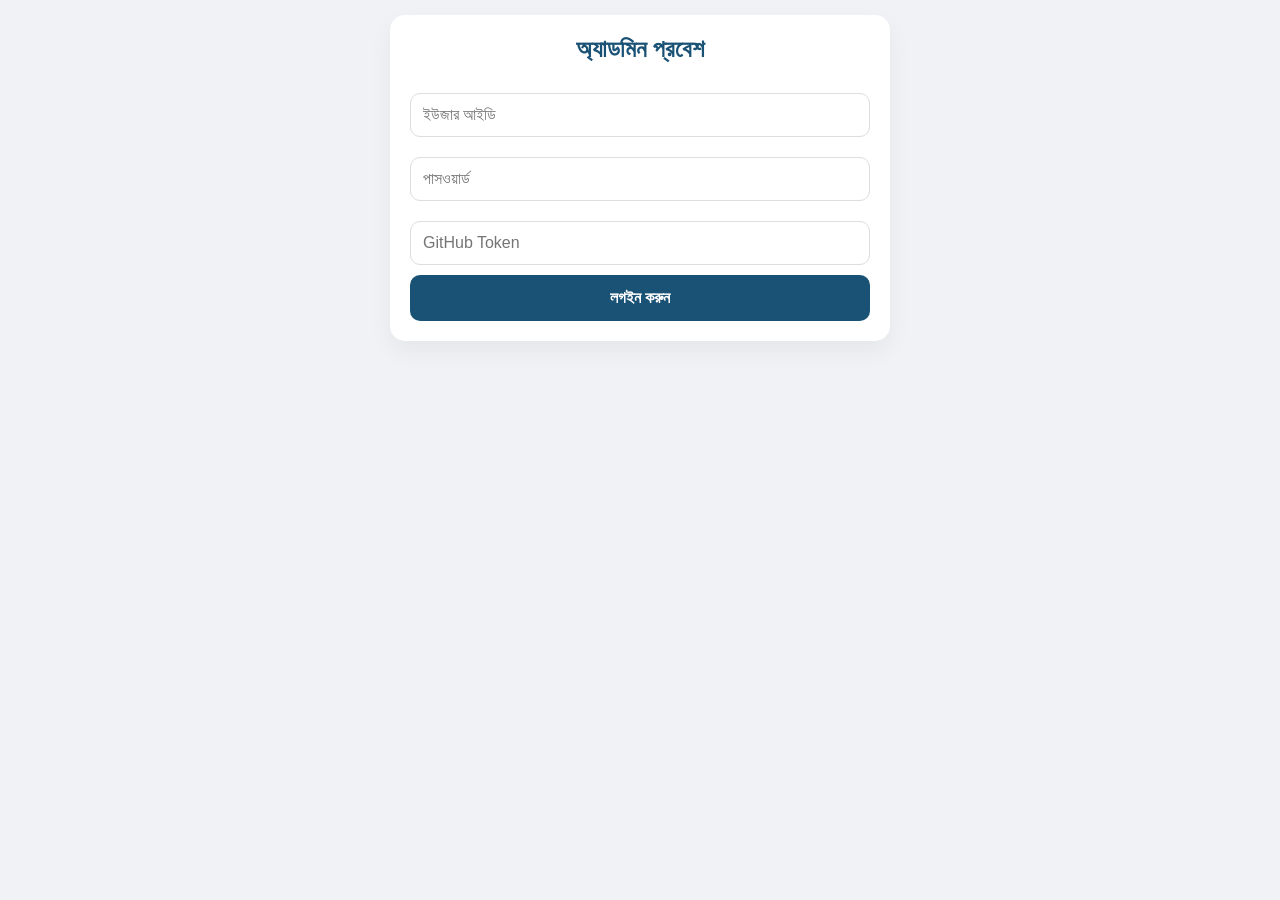
<file: admin.html>
<!DOCTYPE html>
<html lang="bn">
<head>
    <meta charset="UTF-8">
    <meta name="viewport" content="width=device-width, initial-scale=1.0, maximum-scale=1.0, user-scalable=no">
    <title>PSSUS Admin - Pro Panel</title>
    <style>
        body { 
            font-family: 'Segoe UI', Roboto, sans-serif; 
            background: #f0f2f5; 
            margin: 0; 
            padding: 15px;
            color: #333;
        }

        .container { 
            width: 100%; 
            max-width: 500px; 
            margin: 0 auto;
            background: white; 
            padding: 20px; 
            border-radius: 15px; 
            box-shadow: 0 10px 25px rgba(0,0,0,0.05); 
            box-sizing: border-box;
        }

        h2, h3 { color: #1a5276; text-align: center; margin-top: 0; }

        input, select { 
            width: 100%; 
            padding: 12px; 
            margin: 10px 0; 
            border: 1px solid #ddd; 
            border-radius: 10px; 
            box-sizing: border-box; 
            font-size: 16px;
            outline: none;
        }

        input:focus { border-color: #1a5276; }

        .btn { 
            background: #1a5276; 
            color: white; 
            border: none; 
            padding: 14px; 
            cursor: pointer; 
            border-radius: 10px; 
            font-size: 16px; 
            font-weight: bold; 
            width: 100%; 
            transition: 0.3s;
        }
        
        .btn:active { transform: scale(0.97); }
        .btn-red { background: #c0392b; }
        .btn-green { background: #27ae60; }

        #dashboard { display: none; } /* শুরুতে ড্যাশবোর্ড লুকানো থাকবে */

        .input-group { 
            background: #fdfdfd; 
            padding: 15px; 
            border-radius: 12px; 
            border: 1px solid #eee; 
            margin-bottom: 25px; 
        }

        .table-wrapper {
            overflow-x: auto;
            margin-top: 15px;
            border-radius: 8px;
        }

        .member-table { 
            width: 100%; 
            border-collapse: collapse; 
            font-size: 14px;
        }

        .member-table th, .member-table td { 
            padding: 12px; 
            border-bottom: 1px solid #eee; 
            text-align: left; 
        }

        .action-btns { display: flex; gap: 8px; }

        #status { text-align: center; font-weight: bold; margin: 15px 0; min-height: 24px; }

        /* মোবাইল অপটিমাইজেশন */
        @media (max-width: 480px) {
            body { padding: 10px; }
            .container { padding: 15px; }
            .member-table td, .member-table th { padding: 8px; }
        }
    </style>
</head>
<body>

<div class="container">
    <div id="login-section">
        <h2>অ্যাডমিন প্রবেশ</h2>
        <input type="text" id="user-id" placeholder="ইউজার আইডি">
        <input type="password" id="user-pass" placeholder="পাসওয়ার্ড">
        <input type="password" id="login-token" placeholder="GitHub Token">
        <button class="btn" onclick="checkLogin()">লগইন করুন</button>
    </div>

    <div id="dashboard">
        <h2>কন্ট্রোল প্যানেল</h2>
        
        <div class="input-group">
            <h3 id="form-title">সদস্য যোগ করুন</h3>
            <input type="hidden" id="m-id">
            
            <label style="font-size: 14px; color: #666;">কমিটি সেকশন:</label>
            <select id="m-section" onchange="updateRoleOptions()">
                <option value="core">Core Committee</option>
                <option value="advisory">Advisory Committee</option>
                <option value="general">General Member</option>
            </select>

            <label style="font-size: 14px; color: #666;">পদবী (Role):</label>
            <input list="role-options" id="m-role" placeholder="পদবী খুঁজুন বা টাইপ করুন..." onfocus="this.value=''">
            <datalist id="role-options"></datalist>

            <input type="text" id="m-name" placeholder="সদস্যের নাম">
            <input type="text" id="m-phone" placeholder="মোবাইল নম্বর">
            <input type="text" id="m-img" placeholder="ছবির লিঙ্ক" value="https://via.placeholder.com/100">
            
            <button class="btn btn-green" id="save-btn" onclick="saveMember()">সেভ করুন</button>
            <button class="btn" id="cancel-btn" style="margin-top:10px; display:none; background:#7f8c8d;" onclick="resetForm()">বাতিল</button>
        </div>

        <p id="status"></p>

        <h3>সদস্য তালিকা</h3>
        <input type="text" id="search-input" style="border: 2px solid #1a5276;" placeholder="নাম বা পদবী দিয়ে খুঁজুন..." onkeyup="filterMembers()">
        
        <div class="table-wrapper">
            <table class="member-table">
                <thead>
                    <tr>
                        <th>সদস্য</th>
                        <th>সেকশন</th>
                        <th>অ্যাকশন</th>
                    </tr>
                </thead>
                <tbody id="member-list-body"></tbody>
            </table>
        </div>

        <button class="btn btn-red" onclick="logout()" style="margin-top:30px;">লগ আউট</button>
    </div>
</div>

<script>
    const repo = "pssusofficial/pssusofficial.github.io";
    const path = "data.json";
    let sessionToken = "";
    let allMembers = [];

    function checkLogin() {
        const id = document.getElementById('user-id').value.trim();
        const pass = document.getElementById('user-pass').value.trim();
        const token = document.getElementById('login-token').value.trim();

        if(id === "admin123" && pass === "club789" && token) {
            sessionToken = token;
            document.getElementById('login-section').style.display = 'none';
            document.getElementById('dashboard').style.display = 'block';
            updateRoleOptions();
            loadMembers();
        } else { 
            alert("সবগুলো তথ্য সঠিকভাবে দিন!"); 
        }
    }

    function updateRoleOptions() {
        const section = document.getElementById('m-section').value;
        const roleList = document.getElementById('role-options');
        const roleInput = document.getElementById('m-role');
        let options = [];

        if (section === 'core') {
            options = ["সভাপতি", "সহসভাপতি", "সম্পাদক", "সহসম্পাদক", "কোষাধ্যক্ষ"];
            roleInput.value = ""; 
        } else if (section === 'advisory') {
           options = ["সভাপতি", "সহসভাপতি", "সম্পাদক", "সহসম্পাদক", "কোষাধ্যক্ষ", "সদস্য"];
           roleInput.value = "";
        } else {
           roleInput.value = "General Member";
           roleList.innerHTML = ""; 
           return;
        }

        roleList.innerHTML = "";
        options.forEach(opt => {
            let option = document.createElement('option');
            option.value = opt;
            roleList.appendChild(option);
        });
    }

    async function loadMembers() {
        try {
            const res = await fetch(`https://api.github.com/repos/${repo}/contents/${path}?t=${new Date().getTime()}`);
            const fileData = await res.json();
            const content = JSON.parse(decodeURIComponent(escape(atob(fileData.content))));
            allMembers = content.members || [];
            renderTable(allMembers);
        } catch (err) { console.error("Load failed", err); }
    }

    function renderTable(data) {
        const tbody = document.getElementById('member-list-body');
        tbody.innerHTML = '';
        data.forEach(m => {
            tbody.innerHTML += `
                <tr>
                    <td><b>${m.name}</b><br><small>${m.role}</small></td>
                    <td>${m.section}</td>
                    <td class="action-btns">
                        <button class="btn btn-green" style="padding:6px; font-size:12px;" onclick="editMember(${m.id})">Edit</button>
                        <button class="btn btn-red" style="padding:6px; font-size:12px;" onclick="deleteMember(${m.id})">Del</button>
                    </td>
                </tr>
            `;
        });
    }

    function filterMembers() {
        const term = document.getElementById('search-input').value.toLowerCase();
        const filtered = allMembers.filter(m => 
            m.name.toLowerCase().includes(term) || m.role.toLowerCase().includes(term)
        );
        renderTable(filtered);
    }

    async function saveMember() {
        const id = document.getElementById('m-id').value;
        const section = document.getElementById('m-section').value;
        const name = document.getElementById('m-name').value.trim();
        const role = document.getElementById('m-role').value.trim();
        const phone = document.getElementById('m-phone').value.trim();
        const img = document.getElementById('m-img').value.trim();
        const status = document.getElementById('status');

        if(!name || !role) return alert("নাম ও পদবী দিন");
        status.innerText = "সেভ হচ্ছে...";

        try {
            const res = await fetch(`https://api.github.com/repos/${repo}/contents/${path}`, {
                headers: { 'Authorization': `token ${sessionToken}` }
            });
            const fileData = await res.json();
            let content = JSON.parse(decodeURIComponent(escape(atob(fileData.content))));

            if (id) {
                const index = content.members.findIndex(m => m.id == id);
                content.members[index] = { id: parseInt(id), section, name, role, phone, image: img };
            } else {
                content.members.push({ id: Date.now(), section, name, role, phone, image: img });
            }

            const updateRes = await fetch(`https://api.github.com/repos/${repo}/contents/${path}`, {
                method: 'PUT',
                headers: { 'Authorization': `token ${sessionToken}`, 'Content-Type': 'application/json' },
                body: JSON.stringify({
                    message: `Updated ${name}`,
                    content: btoa(unescape(encodeURIComponent(JSON.stringify(content, null, 2)))),
                    sha: fileData.sha
                })
            });

            if(updateRes.ok) {
                status.innerText = "সফলভাবে সেভ হয়েছে!";
                resetForm();
                loadMembers();
            }
        } catch (err) { status.innerText = "ত্রুটি: " + err.message; }
    }

    function editMember(id) {
        const m = allMembers.find(m => m.id == id);
        document.getElementById('m-id').value = m.id;
        document.getElementById('m-section').value = m.section;
        updateRoleOptions();
        document.getElementById('m-role').value = m.role;
        document.getElementById('m-name').value = m.name;
        document.getElementById('m-phone').value = m.phone;
        document.getElementById('m-img').value = m.image;
        document.getElementById('form-title').innerText = "তথ্য পরিবর্তন করুন";
        document.getElementById('save-btn').innerText = "আপডেট করুন";
        document.getElementById('cancel-btn').style.display = "block";
        window.scrollTo(0, 0);
    }

    async function deleteMember(id) {
        if(!confirm("ডিলিট করতে চান?")) return;
        try {
            const res = await fetch(`https://api.github.com/repos/${repo}/contents/${path}`, {
                headers: { 'Authorization': `token ${sessionToken}` }
            });
            const fileData = await res.json();
            let content = JSON.parse(decodeURIComponent(escape(atob(fileData.content))));
            content.members = content.members.filter(m => m.id != id);
            
            await fetch(`https://api.github.com/repos/${repo}/contents/${path}`, {
                method: 'PUT',
                headers: { 'Authorization': `token ${sessionToken}`, 'Content-Type': 'application/json' },
                body: JSON.stringify({
                    message: "Deleted member",
                    content: btoa(unescape(encodeURIComponent(JSON.stringify(content, null, 2)))),
                    sha: fileData.sha
                })
            });
            loadMembers();
        } catch (err) { alert("ডিলিট করা যায়নি!"); }
    }

    function resetForm() {
        document.getElementById('m-id').value = '';
        document.getElementById('m-name').value = '';
        document.getElementById('m-role').value = '';
        document.getElementById('m-phone').value = '';
        document.getElementById('m-img').value = 'https://via.placeholder.com/100';
        document.getElementById('form-title').innerText = "সদস্য যোগ করুন";
        document.getElementById('save-btn').innerText = "সেভ করুন";
        document.getElementById('cancel-btn').style.display = "none";
    }

    function logout() { location.reload(); }
</script>

</body>
</html>
</file>
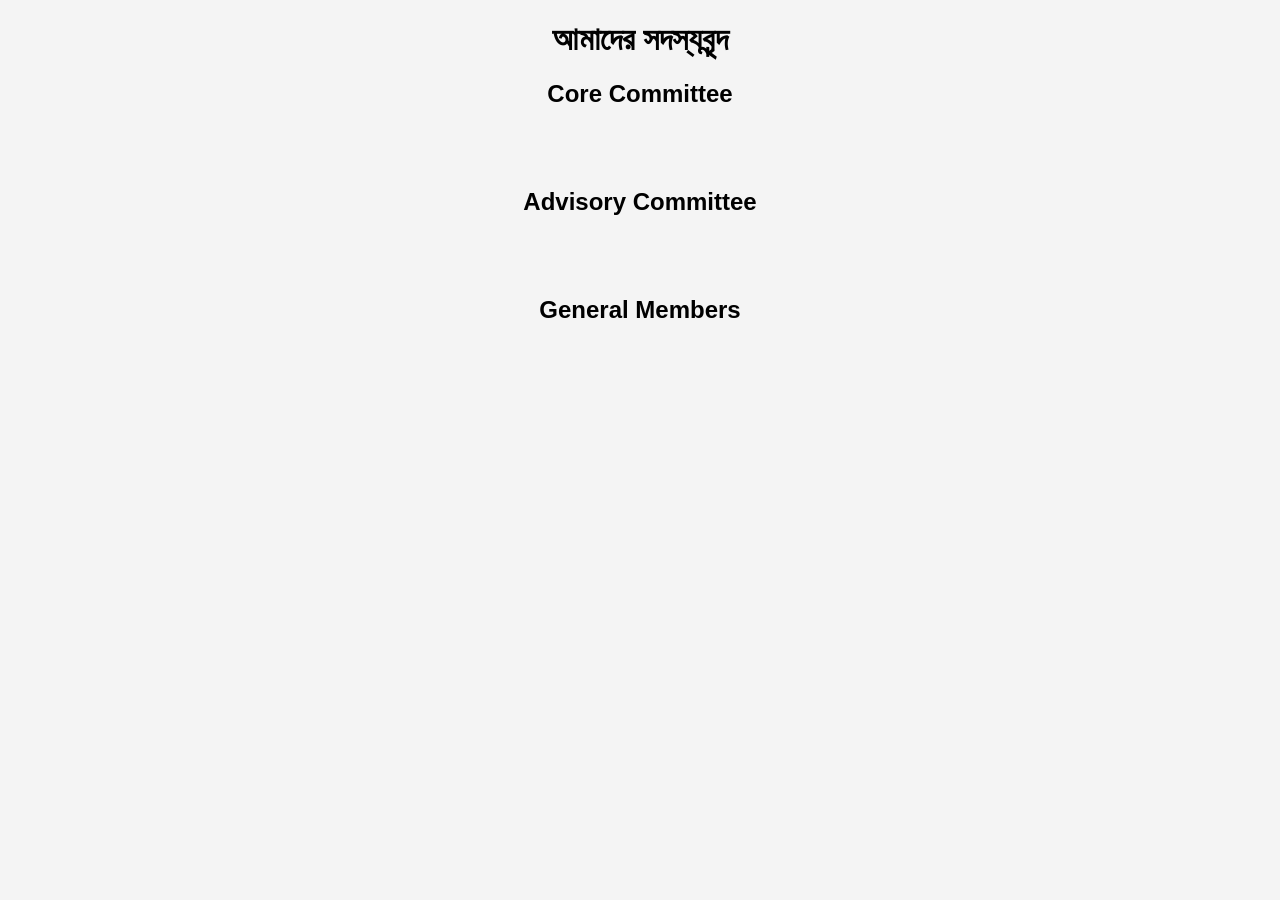
<file: members.html>
<!DOCTYPE html>
<html lang="bn">
<head>
    <meta charset="UTF-8">
    <title>সদস্য তালিকা - PSSUS</title>
    <style>
        body { font-family: Arial, sans-serif; background: #f4f4f4; text-align: center; }
        .member-container { display: flex; flex-wrap: wrap; justify-content: center; gap: 20px; padding: 20px; }
        .member-card { background: white; padding: 15px; border-radius: 10px; box-shadow: 0 4px 8px rgba(0,0,0,0.1); width: 200px; }
        .member-card img { width: 80px; height: 80px; border-radius: 50%; object-fit: cover; }
        .member-card h3 { margin: 10px 0 5px; color: #1a5276; font-size: 18px; }
        .member-card p { margin: 0; color: #666; font-size: 14px; }
        .loading { margin-top: 50px; font-size: 20px; color: #666; }
    </style>
</head>
<body>

    <h1>আমাদের সদস্যবৃন্দ</h1>
     <div class="container">
      <h2>Core Committee</h2>
       <div id="core-list" class="member-container"></div>

      <h2>Advisory Committee</h2>
       <div id="advisory-list" class="member-container"></div>

      <h2>General Members</h2>
       <div id="general-list" class="member-container"></div>
    </div>

 <script>
    async function loadMembers() {
        const response = await fetch('https://raw.githubusercontent.com/pssusofficial/pssusofficial.github.io/main/data.json?t=' + new Date().getTime());
        const data = await response.json();
        
        const sections = {
            core: document.getElementById('core-list'),
            advisory: document.getElementById('advisory-list'),
            general: document.getElementById('general-list')
        };

        // আগের তথ্য মুছে ফেলা
        Object.values(sections).forEach(s => s.innerHTML = '');

        data.members.forEach(member => {
            const card = `
                <div class="member-card">
                    <img src="${member.image}">
                    <h3>${member.name}</h3>
                    <p>${member.role}</p>
                    <p>${member.phone}</p>
                </div>`;
            
            // যার যে সেকশন সেখানে কার্ডটি পাঠিয়ে দেওয়া
            if(sections[member.section]) {
                sections[member.section].innerHTML += card;
            } else {
                sections.general.innerHTML += card; // ডিফোল্ট জেনারেল
            }
        });
    }
    window.onload = loadMembers;
 </script>

</body>
</html>
</file>
